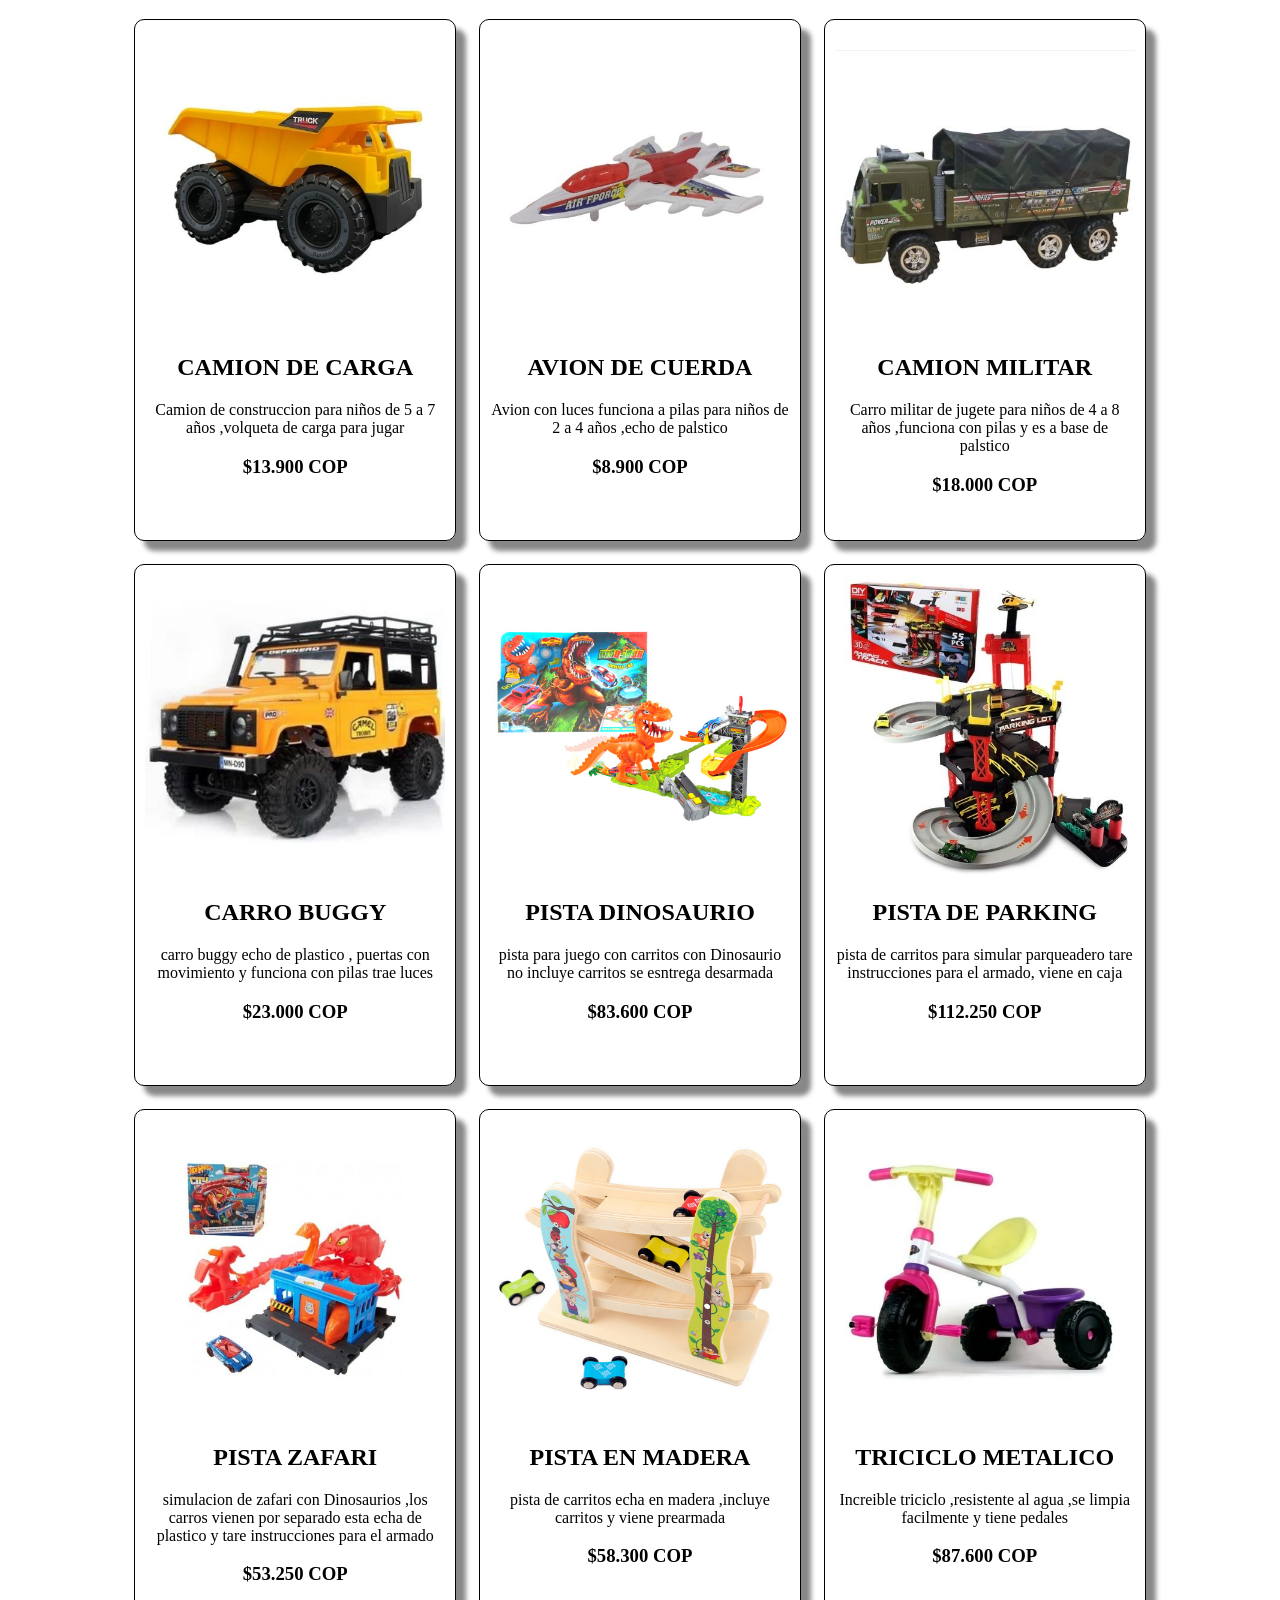
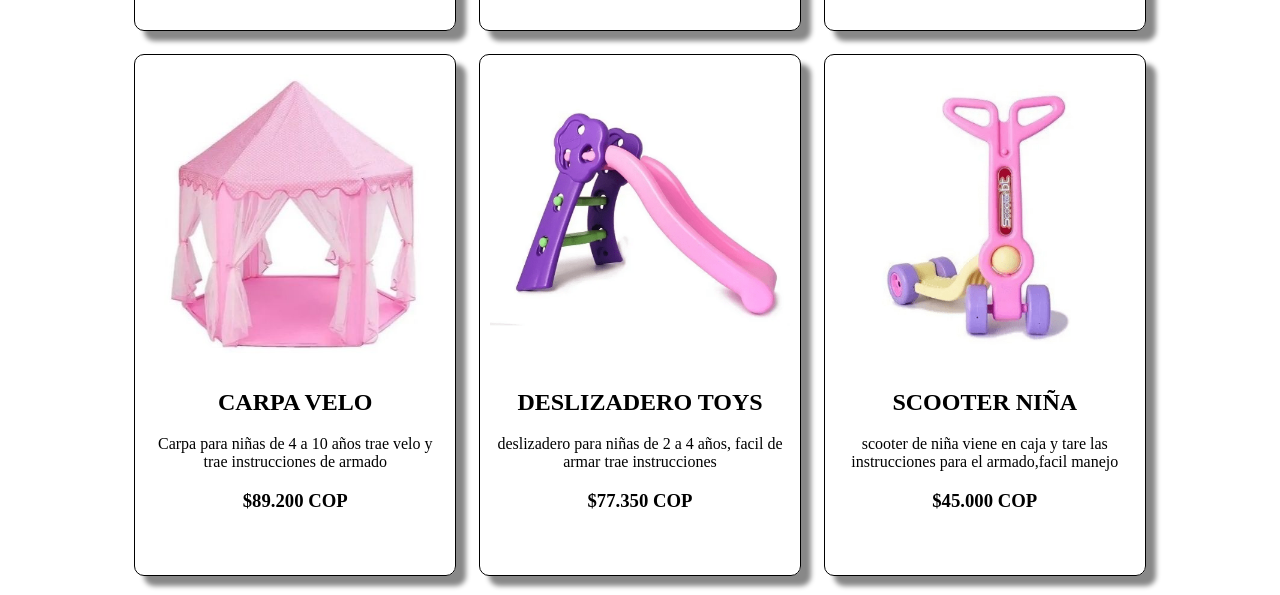
<file: index.html>
<!DOCTYPE html>
<html lang="en">
<head>
    <meta charset="UTF-8">
    <meta http-equiv="X-UA-Compatible" content="IE=edge">
    <meta name="viewport" content="width=device-width, initial-scale=1.0">
    <link rel="stylesheet" href="./style.css">
    <title>Niñolandia</title>
</head>
<body>
    <header>
    </header>
    <main>
        <section class="cCardsproducto">
            <div class="cardproducto">
                <div class="imageproducto">
                    <img src="./img/producto1.jpg" alt="">
                </div>
                <div class="textoproducto">
                    <h2>
                       CAMION DE CARGA
                    </h2>
                    <p>
                    Camion de construccion para niños de 5 a 7 años ,volqueta de carga para jugar 

                    </p>
                    <h3>
                       $13.900 COP
                    </h3>
                </div>
            </div>
            <div class="cardproducto">
                <div class="imageproducto">
                    <img src="./img/producto2.jpg" alt="">
                </div>
                <div class="textoproducto">
                    <h2>
                        AVION DE CUERDA
                    </h2>
                    <p>
                        Avion con luces funciona a pilas para niños de 2 a 4 años ,echo de palstico
                    </p>
                    <h3>
                        $8.900 COP
                    </h3>
                </div>
            </div>
            <div class="cardproducto">
                <div class="imageproducto">
                    <img src="./img/producto3.jpg" alt="">
                </div>
                <div class="textoproducto">
                    <h2>
                        CAMION MILITAR
                    </h2>
                    <p>
                        Carro militar de jugete para niños de 4 a 8 años ,funciona con pilas y es a base de palstico 
                    </p>
                    <h3>
                        $18.000 COP
                    </h3>
                </div>
            </div>
            <div class="cardproducto">
                <div class="imageproducto">
                    <img src="./img/producto4.jpg" alt="">
                </div>
                <div class="textoproducto">
                    <h2>
                        CARRO BUGGY 
                    </h2>
                    <p>
                        carro buggy echo de plastico , puertas con movimiento y funciona con pilas trae luces 
                    </p>
                    <h3>
                        $23.000 COP
                    </h3>
                </div>
            </div>
            <div class="cardproducto">
                <div class="imageproducto">
                    <img src="./img/producto5.png" alt="">
                </div>
                <div class="textoproducto">
                    <h2>
                        PISTA DINOSAURIO
                    </h2>
                    <p>
                        pista para juego con carritos con Dinosaurio no incluye carritos se esntrega desarmada 
                    </p>
                    <h3>
                        $83.600 COP
                    </h3>
                </div>
            </div>
            <div class="cardproducto">
                <div class="imageproducto">
                    <img src="./img/producto6.jpg" alt="">
                </div>
                <div class="textoproducto">
                    <h2>
                       PISTA DE PARKING
                    </h2>
                    <p>
                        pista de carritos para simular parqueadero tare instrucciones para el armado, viene en caja
                    </p>
                    <h3>
                        $112.250 COP
                    </h3>
                </div>
            </div>
            <div class="cardproducto">
                <div class="imageproducto">
                    <img src="./img/producto7.jpeg" alt="">
                </div>
                <div class="textoproducto">
                    <h2>
                        PISTA ZAFARI
                    </h2>
                    <p>
                        simulacion de zafari con Dinosaurios ,los carros vienen por separado esta echa de plastico y tare instrucciones para el armado 
                    </p>
                    <h3>
                        $53.250 COP
                    </h3>
                </div>
            </div>
            <div class="cardproducto">
                <div class="imageproducto">
                    <img src="./img/producto8.png" alt="">
                </div>
                <div class="textoproducto">
                    <h2>
                        PISTA EN MADERA
                    </h2>
                    <p>
                        pista de carritos echa en madera ,incluye carritos y viene prearmada 
                    </p>
                    <h3>
                        $58.300 COP
                    </h3>
                </div>
            </div>
            <div class="cardproducto">
                <div class="imageproducto">
                    <img src="./img/producto9.jpg" alt="">
                </div>
                <div class="textoproducto">
                    <h2>
                        TRICICLO METALICO
                    </h2>
                    <p>
                        Increible triciclo ,resistente al agua ,se limpia facilmente y tiene pedales 
                    </p>
                    <h3>
                      $87.600 COP
                    </h3>
                </div>
            </div>
            <div class="cardproducto">
                <div class="imageproducto">
                    <img src="./img/producto10.jpg" alt="">
                </div>
                <div class="textoproducto">
                    <h2>
                        CARPA VELO
                    </h2>
                    <p>
                        Carpa para niñas de 4 a 10 años trae velo y trae instrucciones de armado 
                    </p>
                    <h3>
                        $89.200 COP
                    </h3>
                </div>
            </div>
            <div class="cardproducto">
                <div class="imageproducto">
                    <img src="./img/producto11.png" alt="">
                </div>
                <div class="textoproducto">
                    <h2>
                        DESLIZADERO TOYS
                    </h2>
                    <p>
                        deslizadero para niñas de 2 a 4 años, facil de armar trae instrucciones 
                    </p>
                    <h3>
                        $77.350 COP
                    </h3>
                </div>
            </div>
            <div class="cardproducto">
                <div class="imageproducto">
                    <img src="./img/producto12.png" alt="">
                </div>
                <div class="textoproducto">
                    <h2>
                        SCOOTER NIÑA
                    </h2>
                    <p>
                        scooter de niña viene en caja y tare las instrucciones para el armado,facil manejo 
                    </p>
                    <h3>
                        $45.000 COP
                    </h3>
                </div>
            </div>
        </section>
    </main>
    <footer>
    </footer>
</body>
</html>
</file>
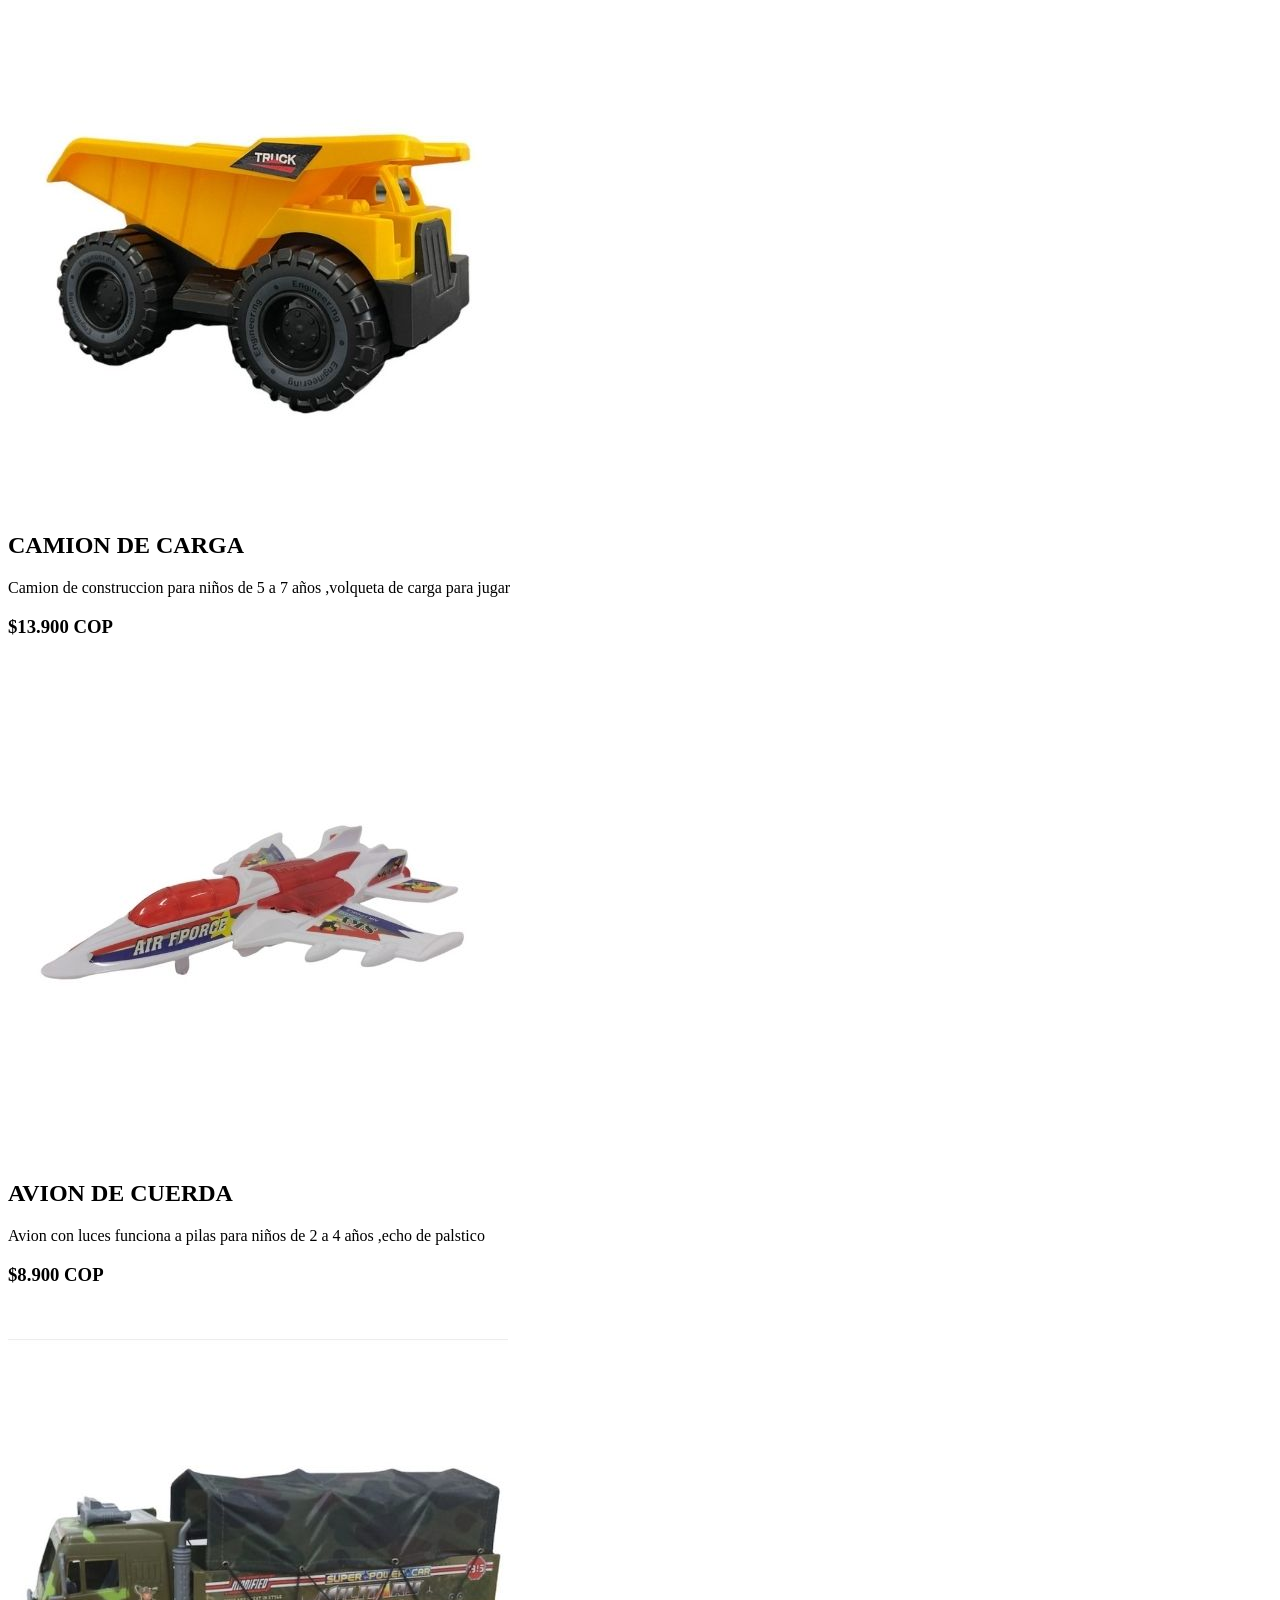
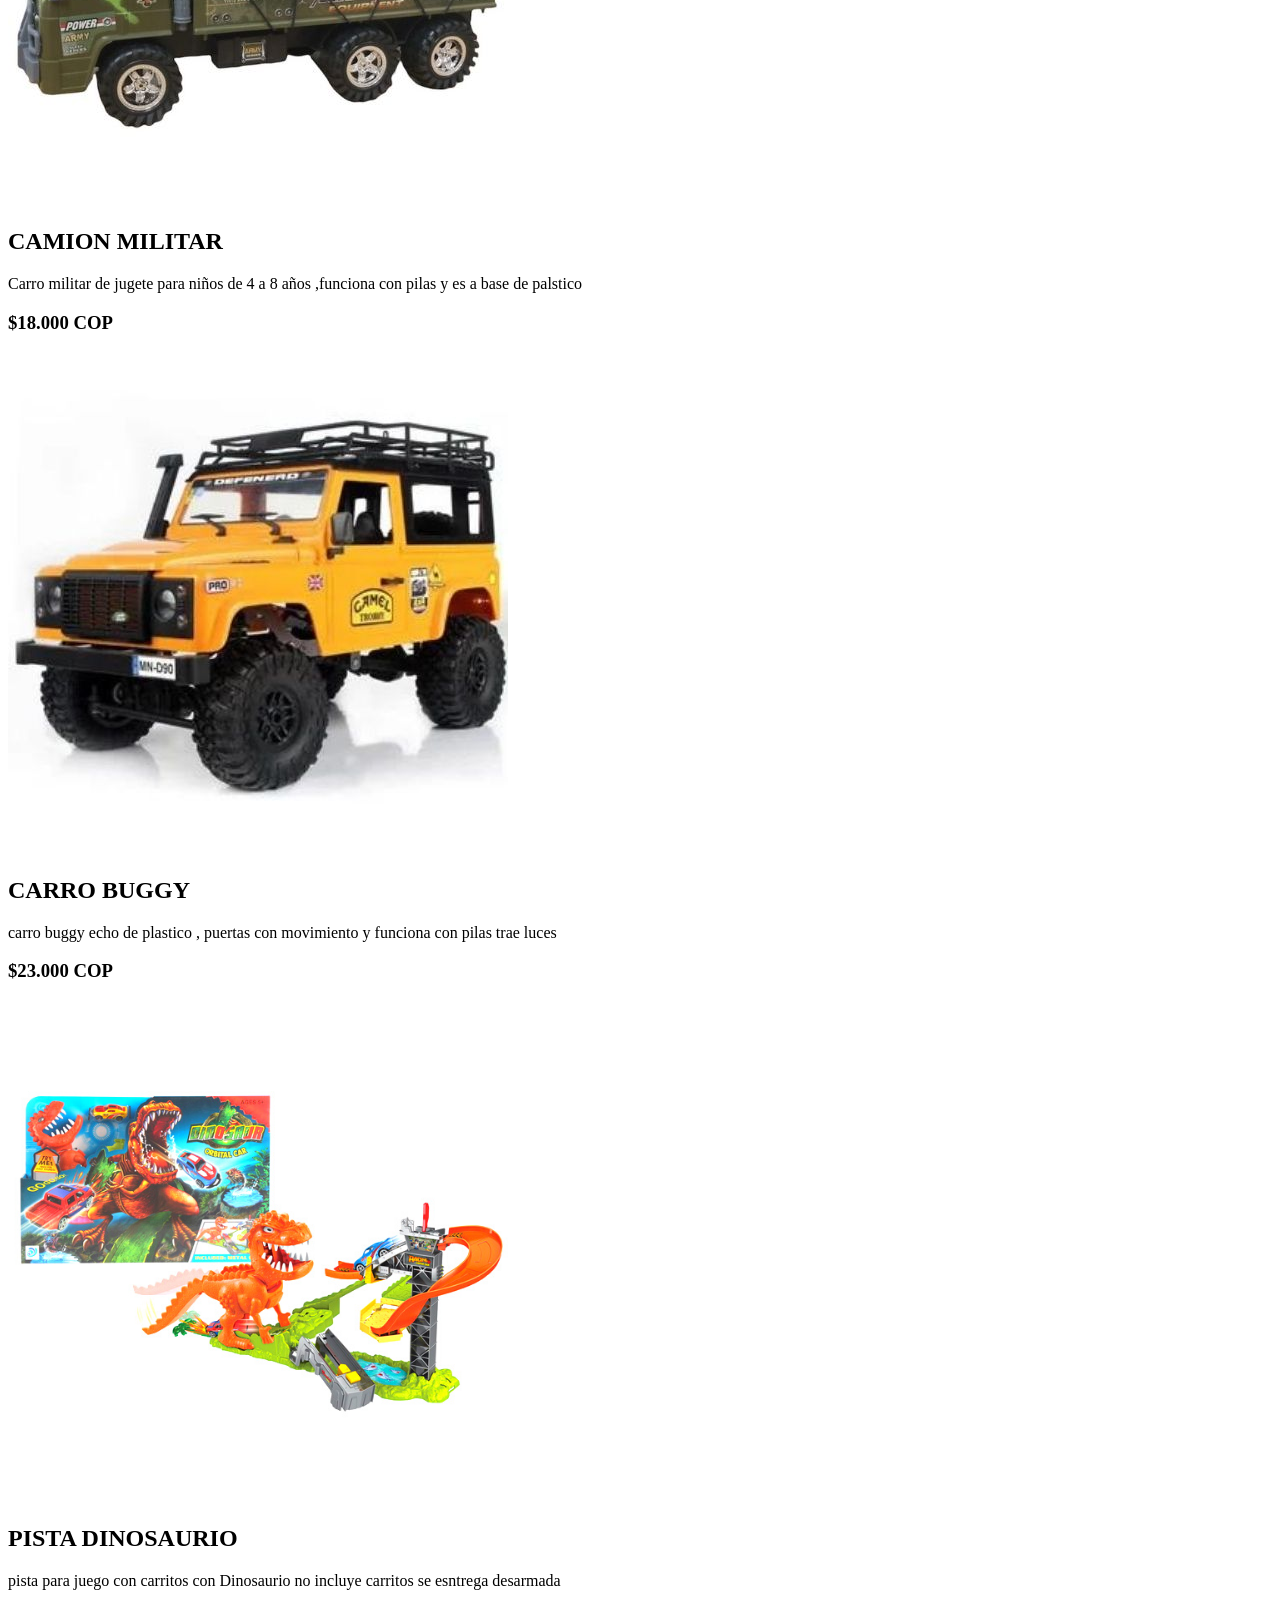
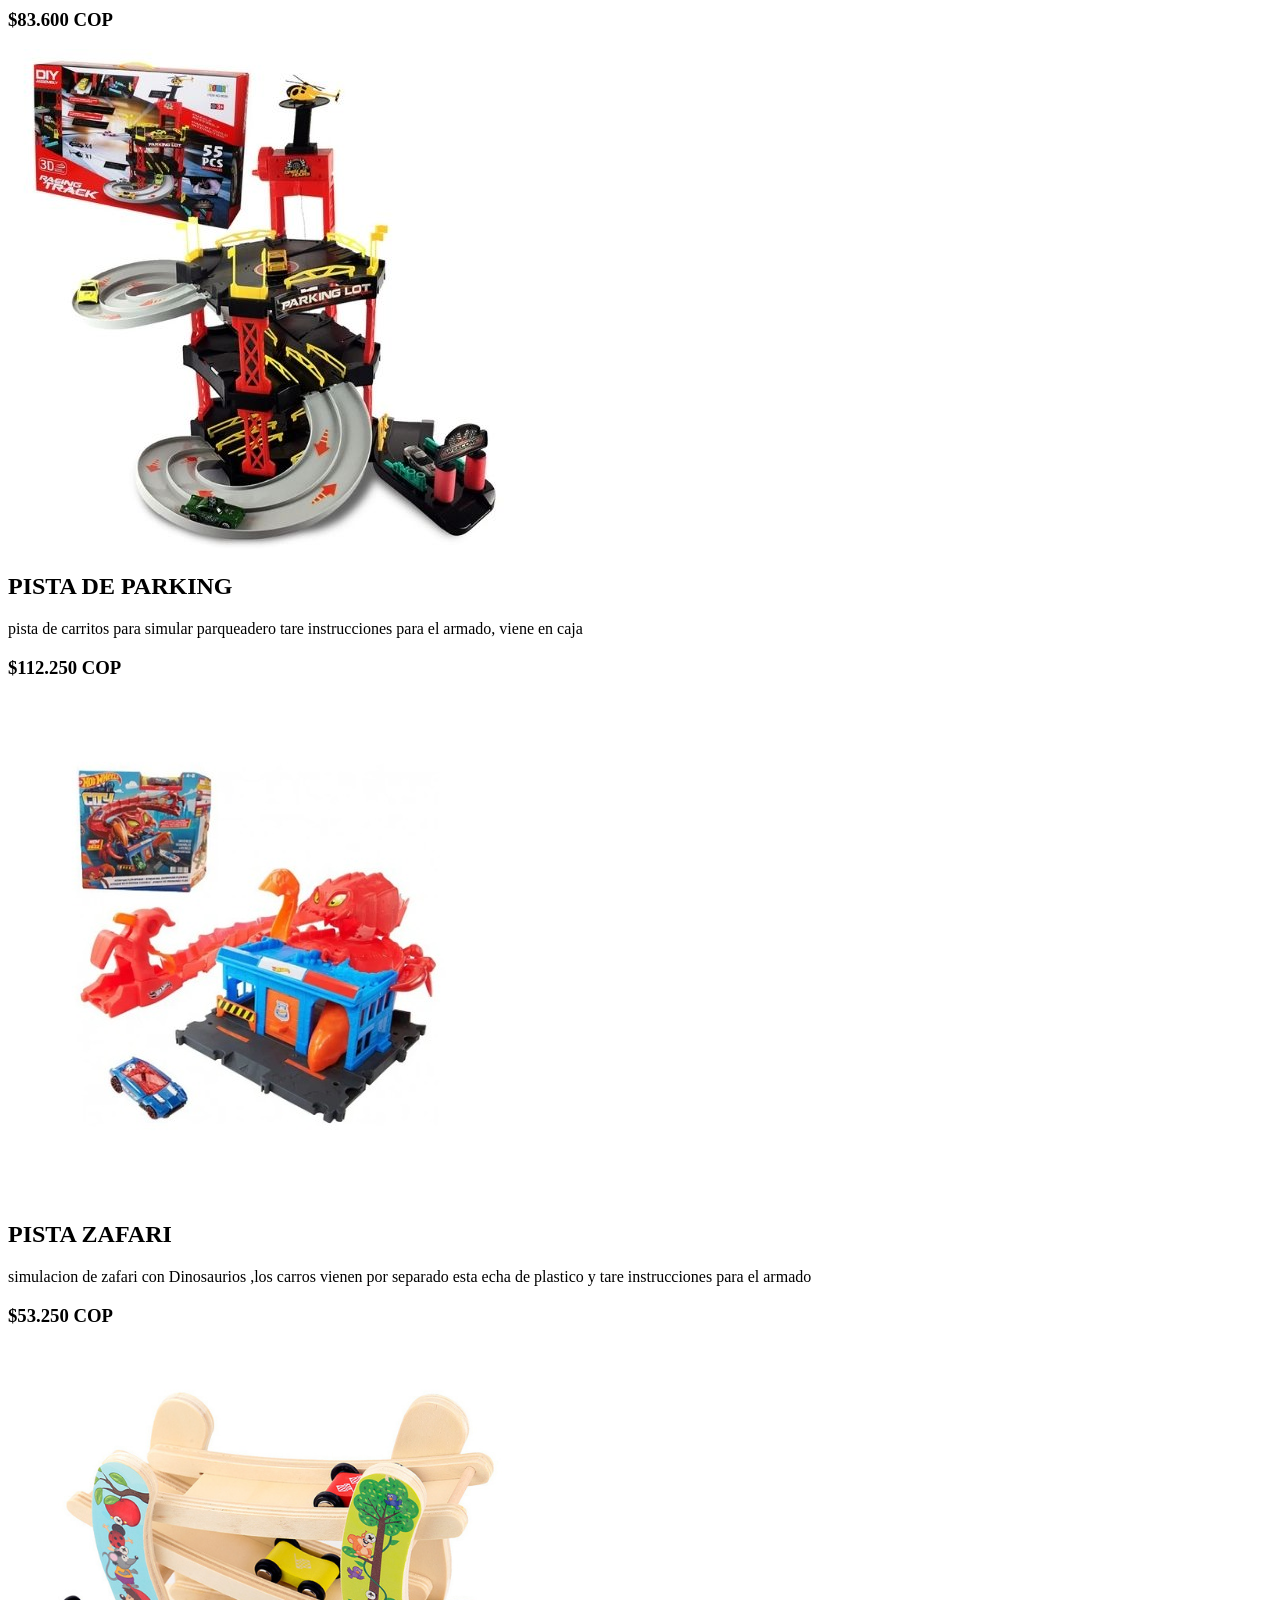
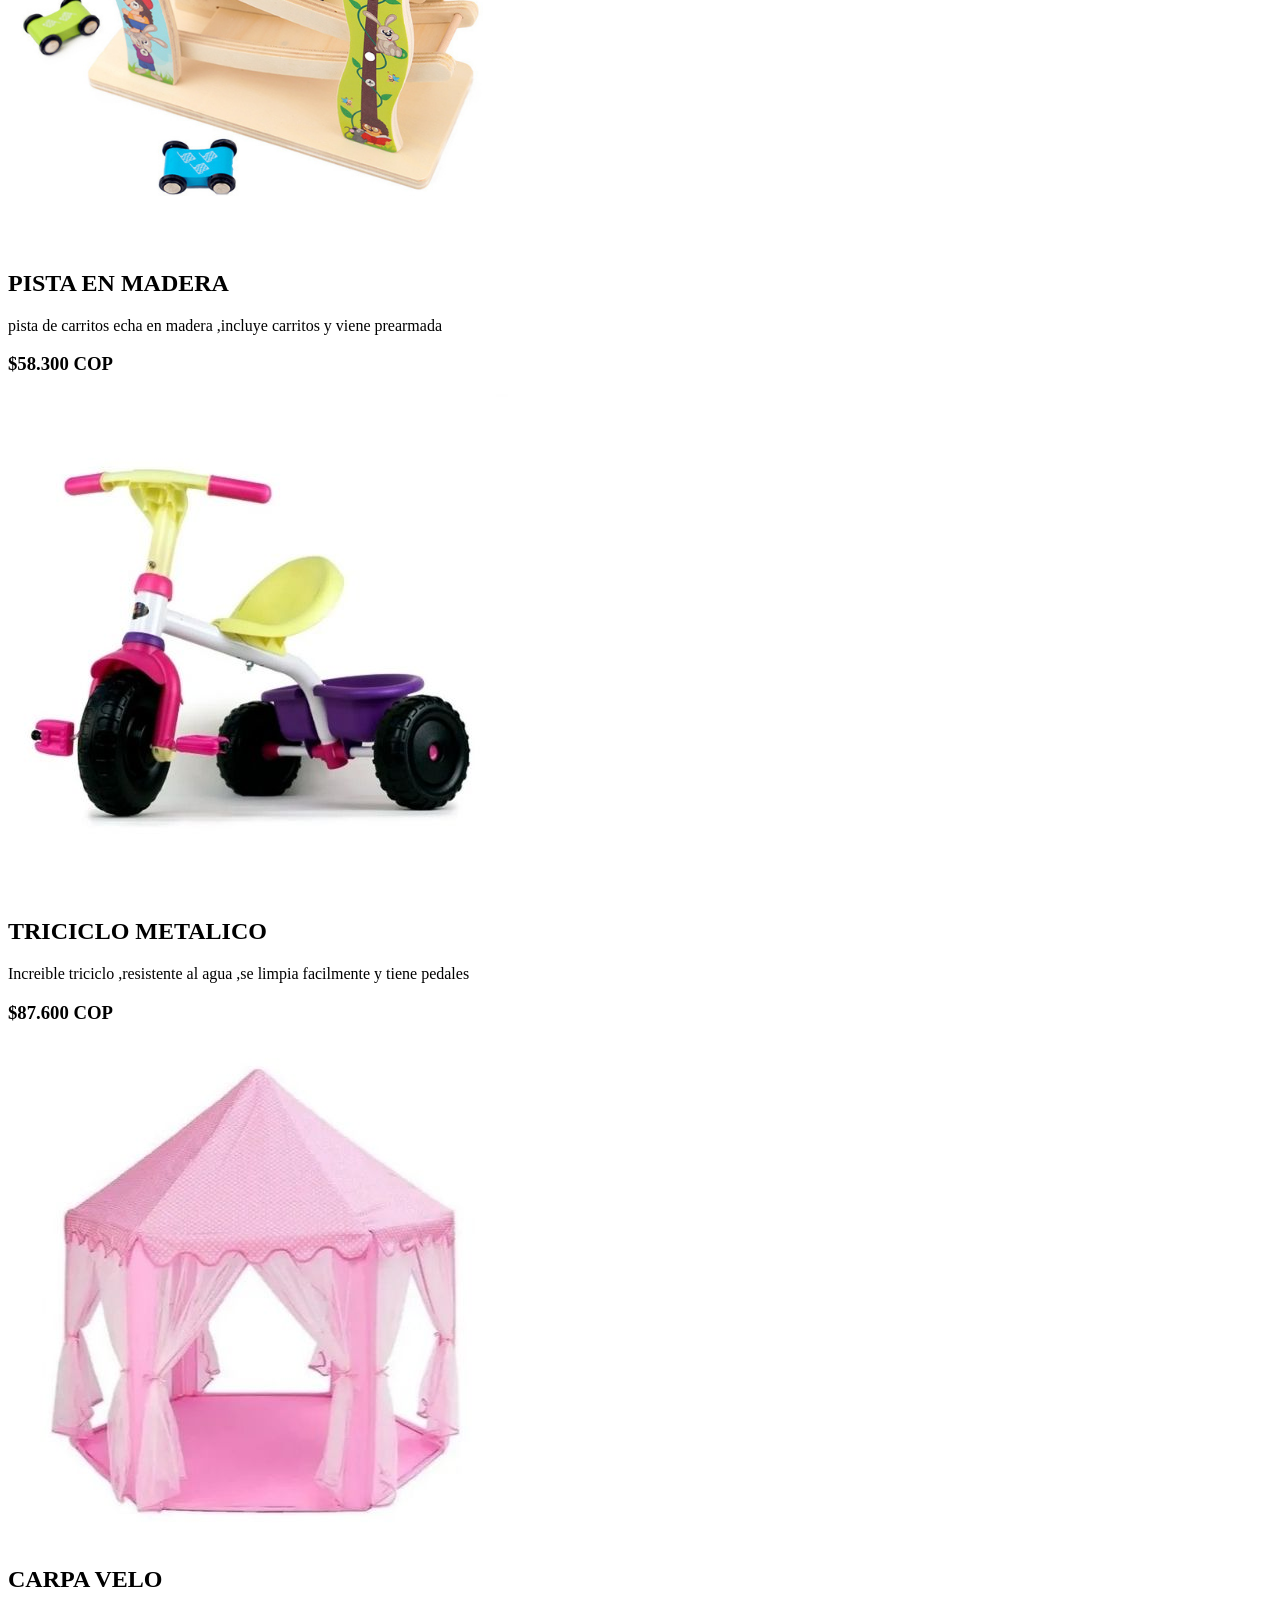
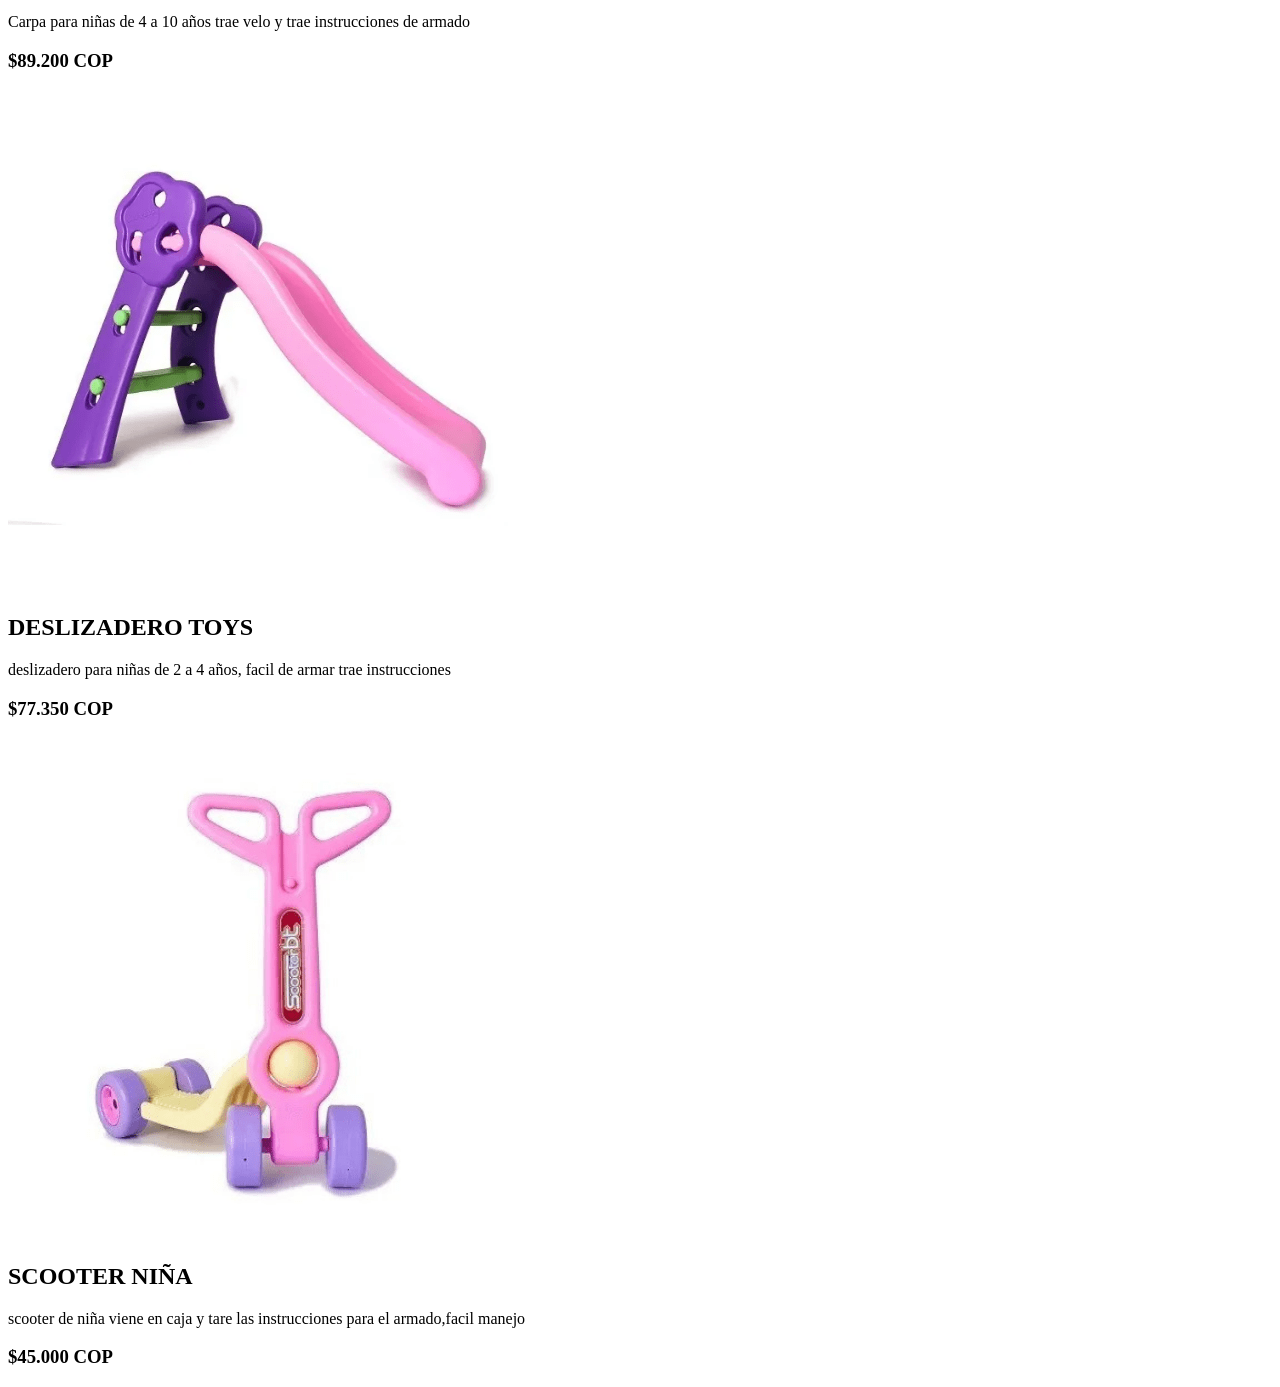
<file: productos.html>
<!DOCTYPE html>
<html lang="en">
<head>
    <meta charset="UTF-8">
    <meta http-equiv="X-UA-Compatible" content="IE=edge">
    <meta name="viewport" content="width=device-width, initial-scale=1.0">
    <link rel="stylesheet" href="./style.css">
    <title>Tienda</title>
</head>
<body>
    <header>
    </header>
    <main>
        <section class="cCards">
            <div class="card">
                <div class="image">
                    <img src="/img/producto1.jpg" alt="">
                </div>
                <div class="texto">
                    <h2>
                       CAMION DE CARGA
                    </h2>
                    <p>
                    Camion de construccion para niños de 5 a 7 años ,volqueta de carga para jugar 

                    </p>
                    <h3>
                       $13.900 COP
                    </h3>
                </div>
            </div>
            <div class="card">
                <div class="image">
                    <img src="/img/producto2.jpg" alt="">
                </div>
                <div class="texto">
                    <h2>
                        AVION DE CUERDA
                    </h2>
                    <p>
                        Avion con luces funciona a pilas para niños de 2 a 4 años ,echo de palstico
                    </p>
                    <h3>
                        $8.900 COP
                    </h3>
                </div>
            </div>
            <div class="card">
                <div class="image">
                    <img src="/img/producto3.jpg" alt="">
                </div>
                <div class="texto">
                    <h2>
                        CAMION MILITAR
                    </h2>
                    <p>
                        Carro militar de jugete para niños de 4 a 8 años ,funciona con pilas y es a base de palstico 
                    </p>
                    <h3>
                        $18.000 COP
                    </h3>
                </div>
            </div>
            <div class="card">
                <div class="image">
                    <img src="/img/producto4.jpg" alt="">
                </div>
                <div class="texto">
                    <h2>
                        CARRO BUGGY 
                    </h2>
                    <p>
                        carro buggy echo de plastico , puertas con movimiento y funciona con pilas trae luces 
                    </p>
                    <h3>
                        $23.000 COP
                    </h3>
                </div>
            </div>
            <div class="card">
                <div class="image">
                    <img src="/img/producto5.png" alt="">
                </div>
                <div class="texto">
                    <h2>
                        PISTA DINOSAURIO
                    </h2>
                    <p>
                        pista para juego con carritos con Dinosaurio no incluye carritos se esntrega desarmada 
                    </p>
                    <h3>
                        $83.600 COP
                    </h3>
                </div>
            </div>
            <div class="card">
                <div class="image">
                    <img src="/img/producto6.jpg" alt="">
                </div>
                <div class="texto">
                    <h2>
                       PISTA DE PARKING
                    </h2>
                    <p>
                        pista de carritos para simular parqueadero tare instrucciones para el armado, viene en caja
                    </p>
                    <h3>
                        $112.250 COP
                    </h3>
                </div>
            </div>
            <div class="card">
                <div class="image">
                    <img src="/img/producto7.jpeg" alt="">
                </div>
                <div class="texto">
                    <h2>
                        PISTA ZAFARI
                    </h2>
                    <p>
                        simulacion de zafari con Dinosaurios ,los carros vienen por separado esta echa de plastico y tare instrucciones para el armado 
                    </p>
                    <h3>
                        $53.250 COP
                    </h3>
                </div>
            </div>
            <div class="card">
                <div class="image">
                    <img src="/img/producto8.png" alt="">
                </div>
                <div class="texto">
                    <h2>
                        PISTA EN MADERA
                    </h2>
                    <p>
                        pista de carritos echa en madera ,incluye carritos y viene prearmada 
                    </p>
                    <h3>
                        $58.300 COP
                    </h3>
                </div>
            </div>
            <div class="card">
                <div class="image">
                    <img src="/img/producto9.jpg" alt="">
                </div>
                <div class="texto">
                    <h2>
                        TRICICLO METALICO
                    </h2>
                    <p>
                        Increible triciclo ,resistente al agua ,se limpia facilmente y tiene pedales 
                    </p>
                    <h3>
                      $87.600 COP
                    </h3>
                </div>
            </div>
            <div class="card">
                <div class="image">
                    <img src="/img/producto10.jpg" alt="">
                </div>
                <div class="texto">
                    <h2>
                        CARPA VELO
                    </h2>
                    <p>
                        Carpa para niñas de 4 a 10 años trae velo y trae instrucciones de armado 
                    </p>
                    <h3>
                        $89.200 COP
                    </h3>
                </div>
            </div>
            <div class="card">
                <div class="image">
                    <img src="/img/producto11.png" alt="">
                </div>
                <div class="texto">
                    <h2>
                        DESLIZADERO TOYS
                    </h2>
                    <p>
                        deslizadero para niñas de 2 a 4 años, facil de armar trae instrucciones 
                    </p>
                    <h3>
                        $77.350 COP
                    </h3>
                </div>
            </div>
            <div class="card">
                <div class="image">
                    <img src="/img/producto12.png" alt="">
                </div>
                <div class="texto">
                    <h2>
                        SCOOTER NIÑA
                    </h2>
                    <p>
                        scooter de niña viene en caja y tare las instrucciones para el armado,facil manejo 
                    </p>
                    <h3>
                        $45.000 COP
                    </h3>
                </div>
            </div>
        </section>
    </main>
    <footer>
    </footer>
</body>
</html>
</file>
<file: style.css>
*{

}
.cCardsproducto{
    width: 90%;
    display: flex;
    flex-wrap: wrap;
    align-content: center;
    justify-content: center;
    margin: 0 auto;
}
.cardproducto{
    height: 500px;
    width: 300px;
    border-radius: 10px;
    border: 1px solid;
    margin: 1%;
    padding: 10px;
    box-shadow: 10px 10px 5px #888888;
}
.imageproducto img{
    height: 50%;
    width: 100%;
    border-top-left-radius: 10px;
    border-top-right-radius: 10px;
}
.textoproducto{
    text-align: center;
}
</file>
